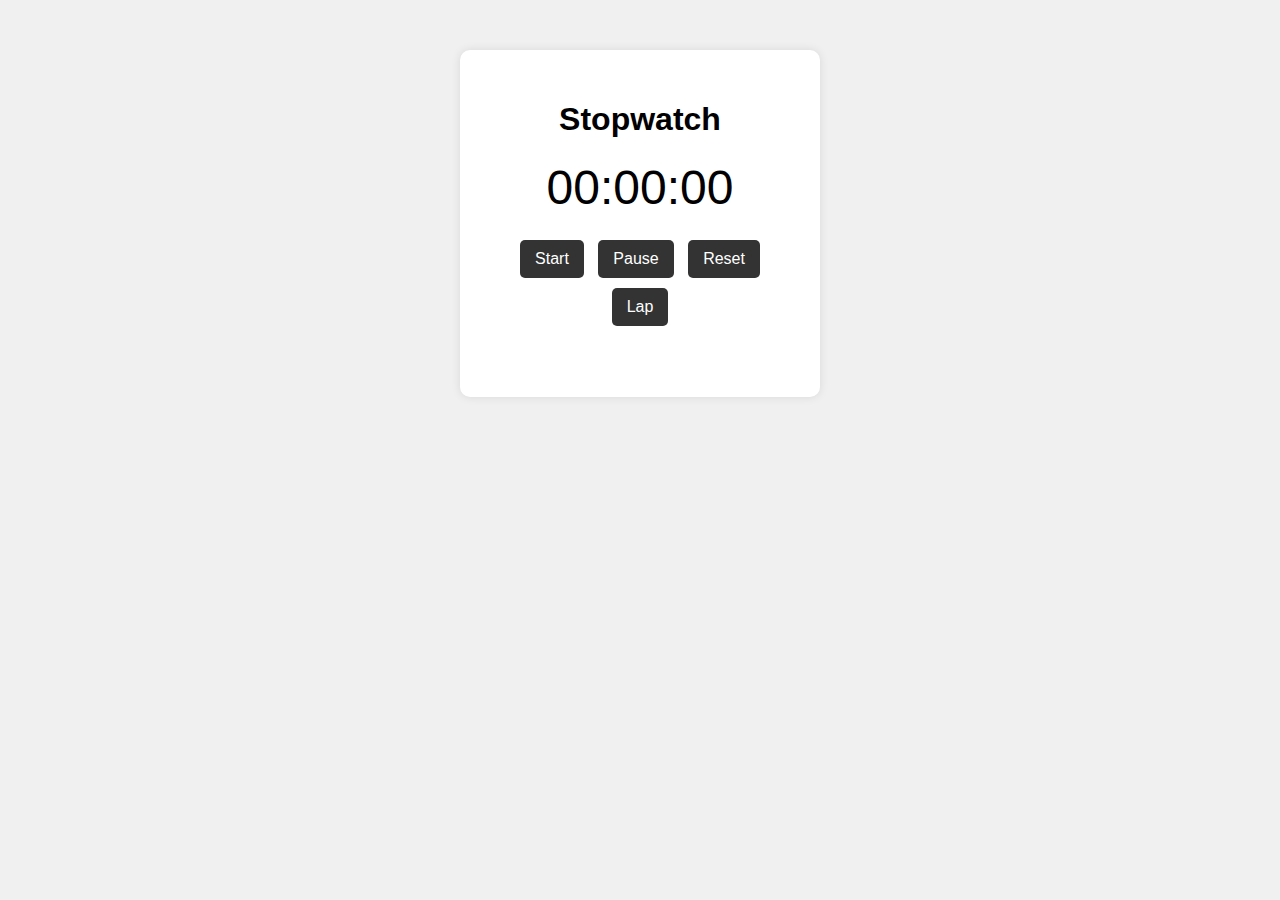
<file: Task-2/index.html>
<!DOCTYPE html>
<html lang="en">
<head>
  <meta charset="UTF-8" />
  <meta name="viewport" content="width=device-width, initial-scale=1.0"/>
  <title>Task-2</title>
  <link rel="stylesheet" href="style.css" />
</head>
<body>

  <div class="stopwatch-container">
    <h1>Stopwatch</h1>
    <div id="display">00:00:00</div>

    <div class="buttons">
      <button onclick="startStop()">Start</button>
      <button onclick="pause()">Pause</button>
      <button onclick="reset()">Reset</button>
      <button onclick="lap()">Lap</button>
    </div>

    <ul id="laps"></ul>
  </div>

  <script src="script.js"></script>
</body>
</html>
</file>
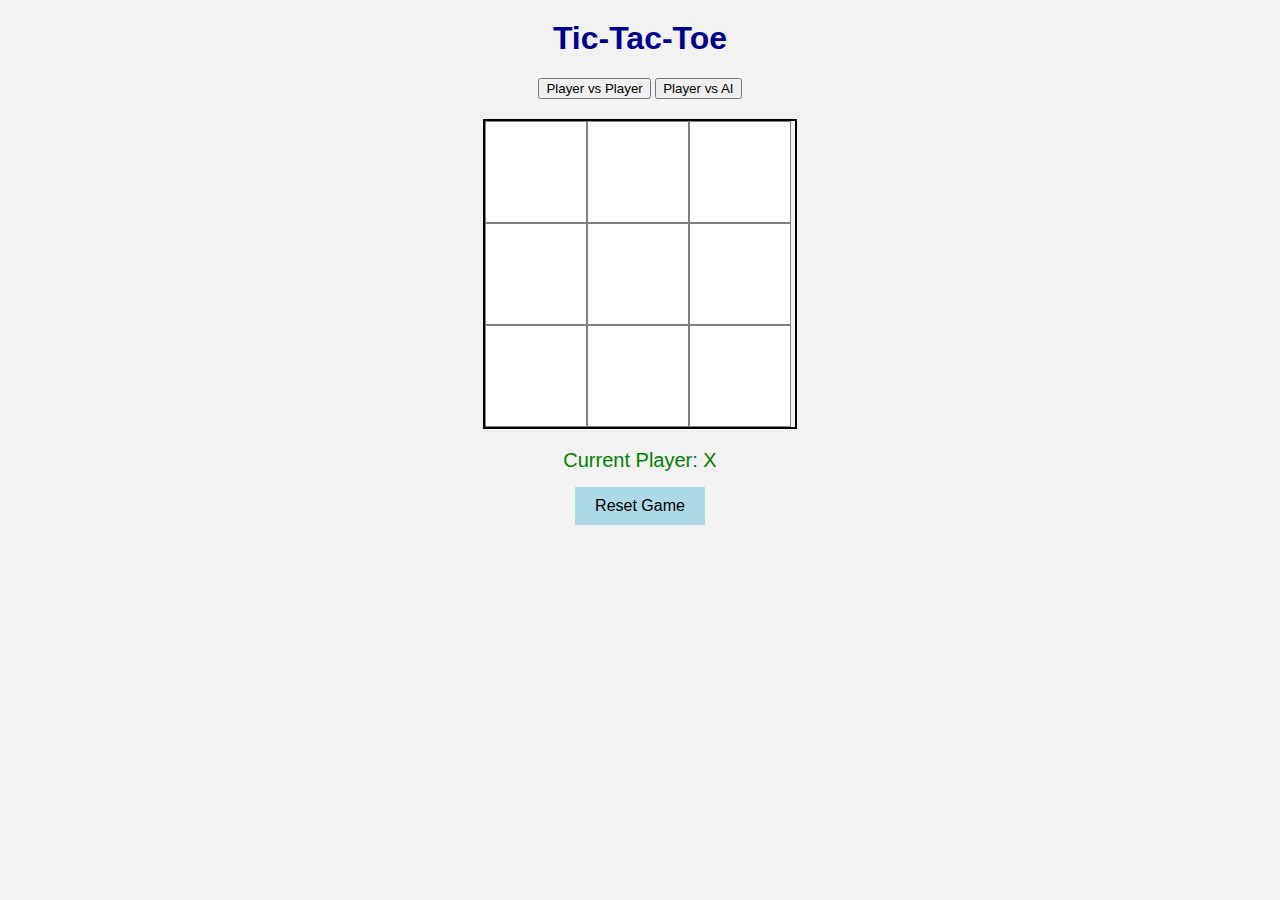
<file: Task-3/index.html>
<!DOCTYPE html>
<html lang="en">
<head>
  <meta charset="UTF-8" />
  <meta name="viewport" content="width=device-width, initial-scale=1.0"/>
  <title>Task-3</title>
  <link rel="stylesheet" href="style.css" />
</head>
<body>
  <div class="container">
    <h1>Tic-Tac-Toe</h1>
    <div class="mode-buttons">
      <button onclick="startGame('pvp')">Player vs Player</button>
      <button onclick="startGame('ai')">Player vs AI</button>
    </div>
    <div class="board" id="board"></div>
    <div class="status" id="status"></div>
    <button class="reset-btn" onclick="resetGame()">Reset Game</button>
  </div>

  <script src="script.js"></script>
</body>
</html>
</file>
<file: Task-2/style.css>
body {
  font-family: Arial, sans-serif;
  background-color: #f0f0f0;
  text-align: center;
  margin: 0;
  padding-top: 50px;
}

.stopwatch-container {
  background-color: white;
  padding: 30px;
  margin: auto;
  width: 300px;
  border-radius: 10px;
  box-shadow: 0 0 10px rgba(0, 0, 0, 0.1);
}

#display {
  font-size: 48px;
  margin: 20px 0;
}

.buttons button {
  padding: 10px 15px;
  margin: 5px;
  font-size: 16px;
  cursor: pointer;
  border: none;
  border-radius: 5px;
  background-color: #333;
  color: white;
  transition: background-color 0.3s;
}

.buttons button:hover {
  background-color: #555;
}

#laps {
  margin-top: 20px;
  list-style: none;
  padding: 0;
  max-height: 200px;
  overflow-y: auto;
}

#laps li {
  padding: 5px;
  border-bottom: 1px solid #ccc;
}
</file>
<file: Task-3/style.css>
body {
  font-family: Arial;
  text-align: center;
  background-color: #f2f2f2;
}

h1 {
  color: darkblue;
  margin-top: 20px;
}

#board {
  width: 310px; /* 3 cells x 100px + 2 gaps x 5px */
  margin: 20px auto;
  display: flex;
  flex-wrap: wrap;
  border: 2px solid black;
}

.cell {
  width: 100px;
  height: 100px;
  border: 1px solid gray;
  font-size: 40px;
  display: flex;
  align-items: center;
  justify-content: center;
  cursor: pointer;
  background-color: white;
}

/* change color when hovering */
.cell:hover {
  background-color: #e0e0e0;
}

#status {
  font-size: 20px;
  margin-top: 10px;
  color: green;
}

.reset-btn {
  margin-top: 15px;
  padding: 10px 20px;
  font-size: 16px;
  background-color: lightblue;
  border: none;
  cursor: pointer;
}

.reset-btn:hover {
  background-color: skyblue;
}
</file>
